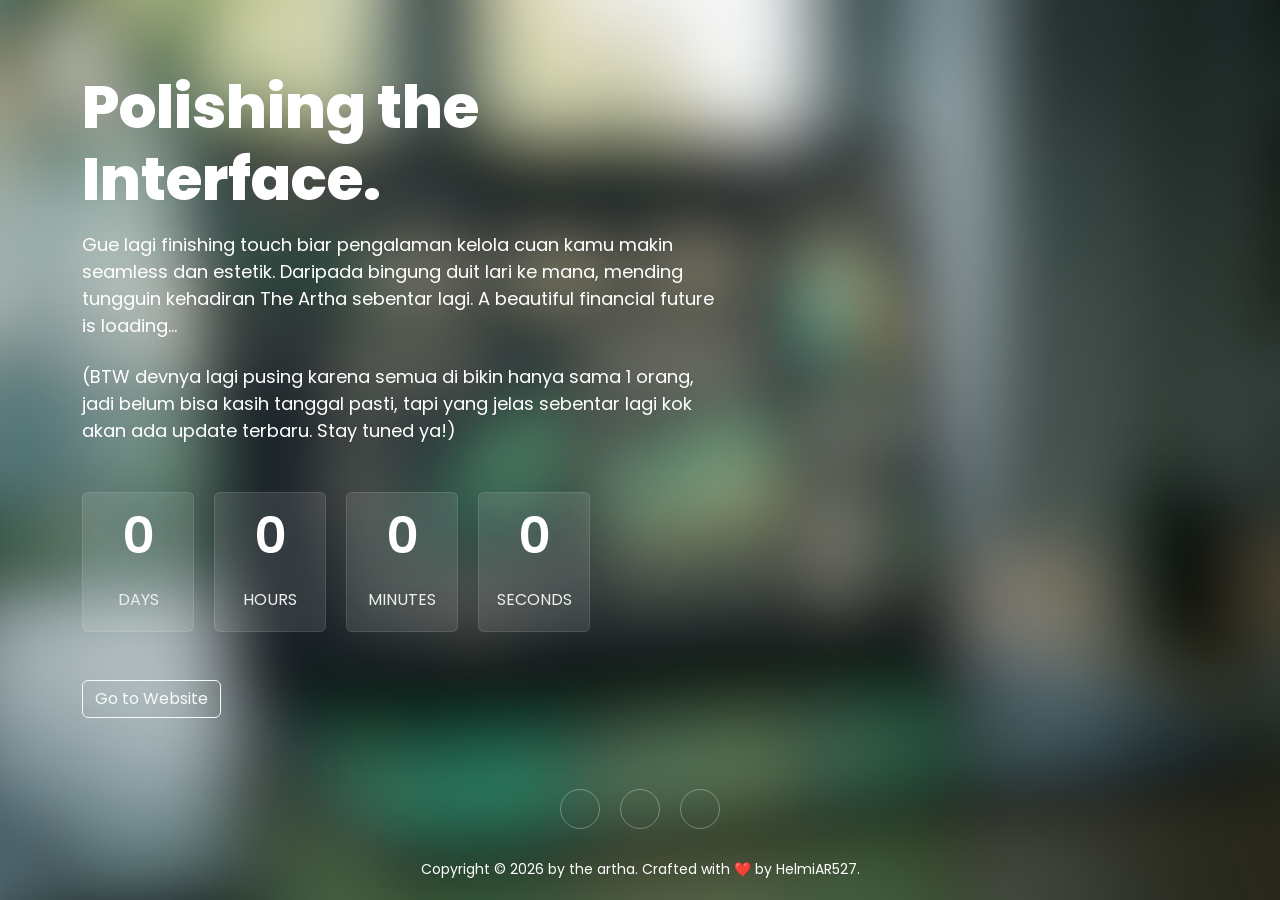
<file: index.html>
<!doctype html>
<html lang="id">
  <head>
    <meta charset="UTF-8" />
    <meta name="viewport" content="width=device-width, initial-scale=1.0" />
    <meta http-equiv="X-UA-Compatible" content="ie=edge" />
    <title>Coming Soon The Artha</title>
    <link
      rel="stylesheet"
      href="https://cdn.materialdesignicons.com/4.8.95/css/materialdesignicons.min.css"
    />
    <link
      href="https://cdn.jsdelivr.net/npm/bootstrap@5.3.2/dist/css/bootstrap.min.css"
      rel="stylesheet"
      integrity="sha384-T3c6CoIi6uLrA9TneNEoa7RxnatzjcDSCmG1MXxSR1GAsXEV/Dwwykc2MPK8M2HN"
      crossorigin="anonymous"
    />
    <link rel="stylesheet" href="assets/css/bd-coming-soon.css" />
  </head>

  <body>
    <main class="my-auto">
      <div class="container">
        <div class="row">
          <div class="col-md-7">
            <h1 class="page-title">Polishing the Interface.</h1>
            <p class="page-subtitle">
              Gue lagi finishing touch biar pengalaman kelola cuan kamu makin
              seamless dan estetik. Daripada bingung duit lari ke mana, mending
              tungguin kehadiran The Artha sebentar lagi. A beautiful financial
              future is loading...
            </p>
            <br>
            <p class="page-subtitle">
              (BTW devnya lagi pusing karena semua di bikin hanya sama 1 orang, jadi belum bisa kasih tanggal pasti, tapi yang jelas sebentar lagi kok akan ada update terbaru. Stay tuned ya!)
            </p>
            <div class="d-flex align-items-center">
              <div id="timer" class="bd-cd-timer mt-5">
                <div class="time-card">
                  <span class="time-count" id="days"></span>
                  <span class="time-label">DAYS</span>
                </div>
                <div class="time-card">
                  <span class="time-count" id="hours"></span>
                  <span class="time-label">HOURS</span>
                </div>
                <div class="time-card">
                  <span class="time-count" id="minutes"></span>
                  <span class="time-label">MINUTES</span>
                </div>
                <div class="time-card">
                  <span class="time-count" id="seconds"></span>
                  <span class="time-label">SECONDS</span>
                </div>
              </div>
            </div>
            <a
              href="https://artha.helmiar527.my.id"
              class="btn btn-outline-light mt-5 d-none" id="gotowebsite"
              >Go to Website</a
            >
          </div>
        </div>
      </div>
    </main>

    <footer class="text-center">
      <div class="container">
        <nav class="footer-social-links">
          <a
            href="https://www.facebook.com/helmiar527"
            class="social-link"
            target="_blank"
            ><i class="mdi mdi-facebook-box"></i
          ></a>
          <a
            href="https://www.instagram.com/helmiar527"
            class="social-link"
            target="_blank"
            ><i class="mdi mdi-instagram"></i
          ></a>
          <a
            href="https://www.youtube.com/@helmiar527"
            class="social-link"
            target="_blank"
            ><i class="mdi mdi-youtube"></i
          ></a>
        </nav>
        <p class="footer-text mb-0">
          Copyright &copy; 2026 by the artha. Crafted with ❤️ by HelmiAR527.
        </p>
      </div>
    </footer>

    <script src="https://code.jquery.com/jquery-3.3.1.slim.min.js"></script>
    <script
      src="https://cdn.jsdelivr.net/npm/bootstrap@5.3.2/dist/js/bootstrap.bundle.min.js"
      integrity="sha384-C6RzsynM9kWDrMNeT87bh95OGNyZPhcTNXj1NW7RuBCsyN/o0jlpcV8Qyq46cDfL"
      crossorigin="anonymous"
    ></script>
    <script src="assets/js/bd-timer.js"></script>
  </body>
</html>
</file>
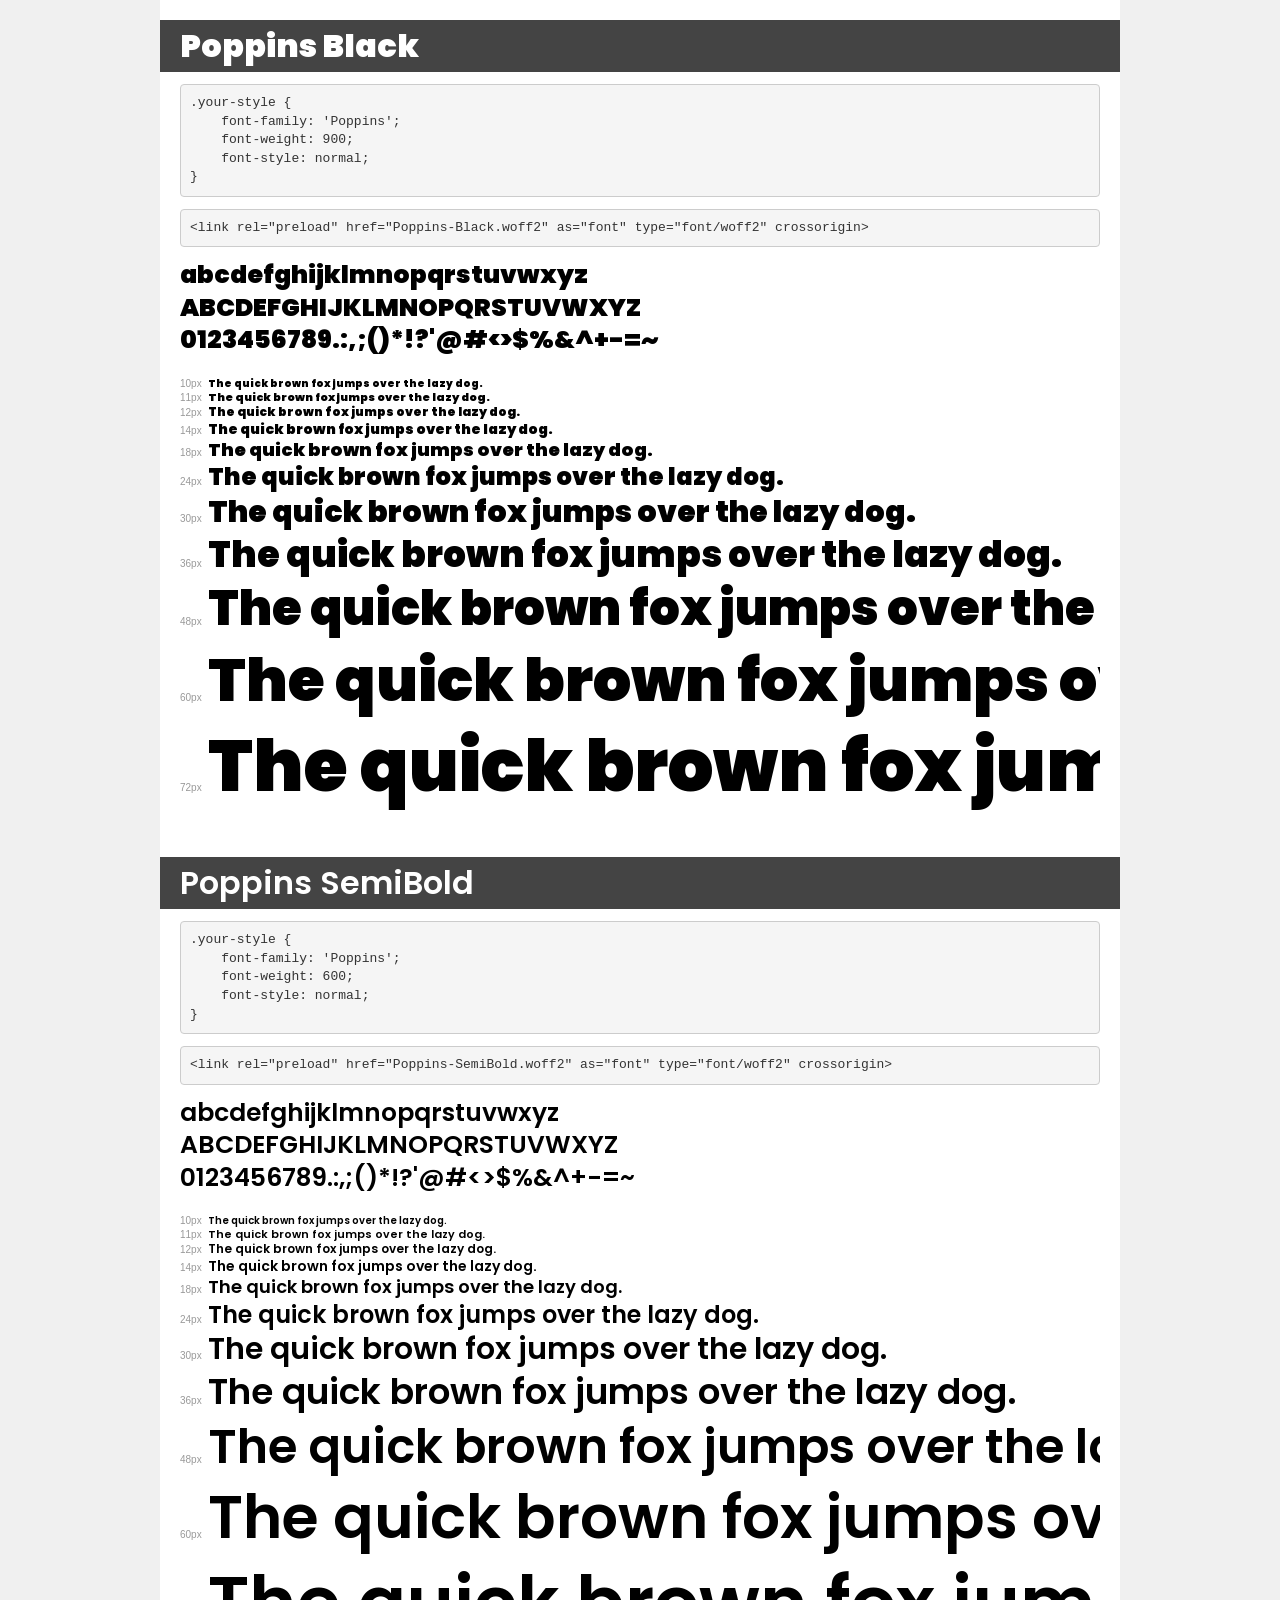
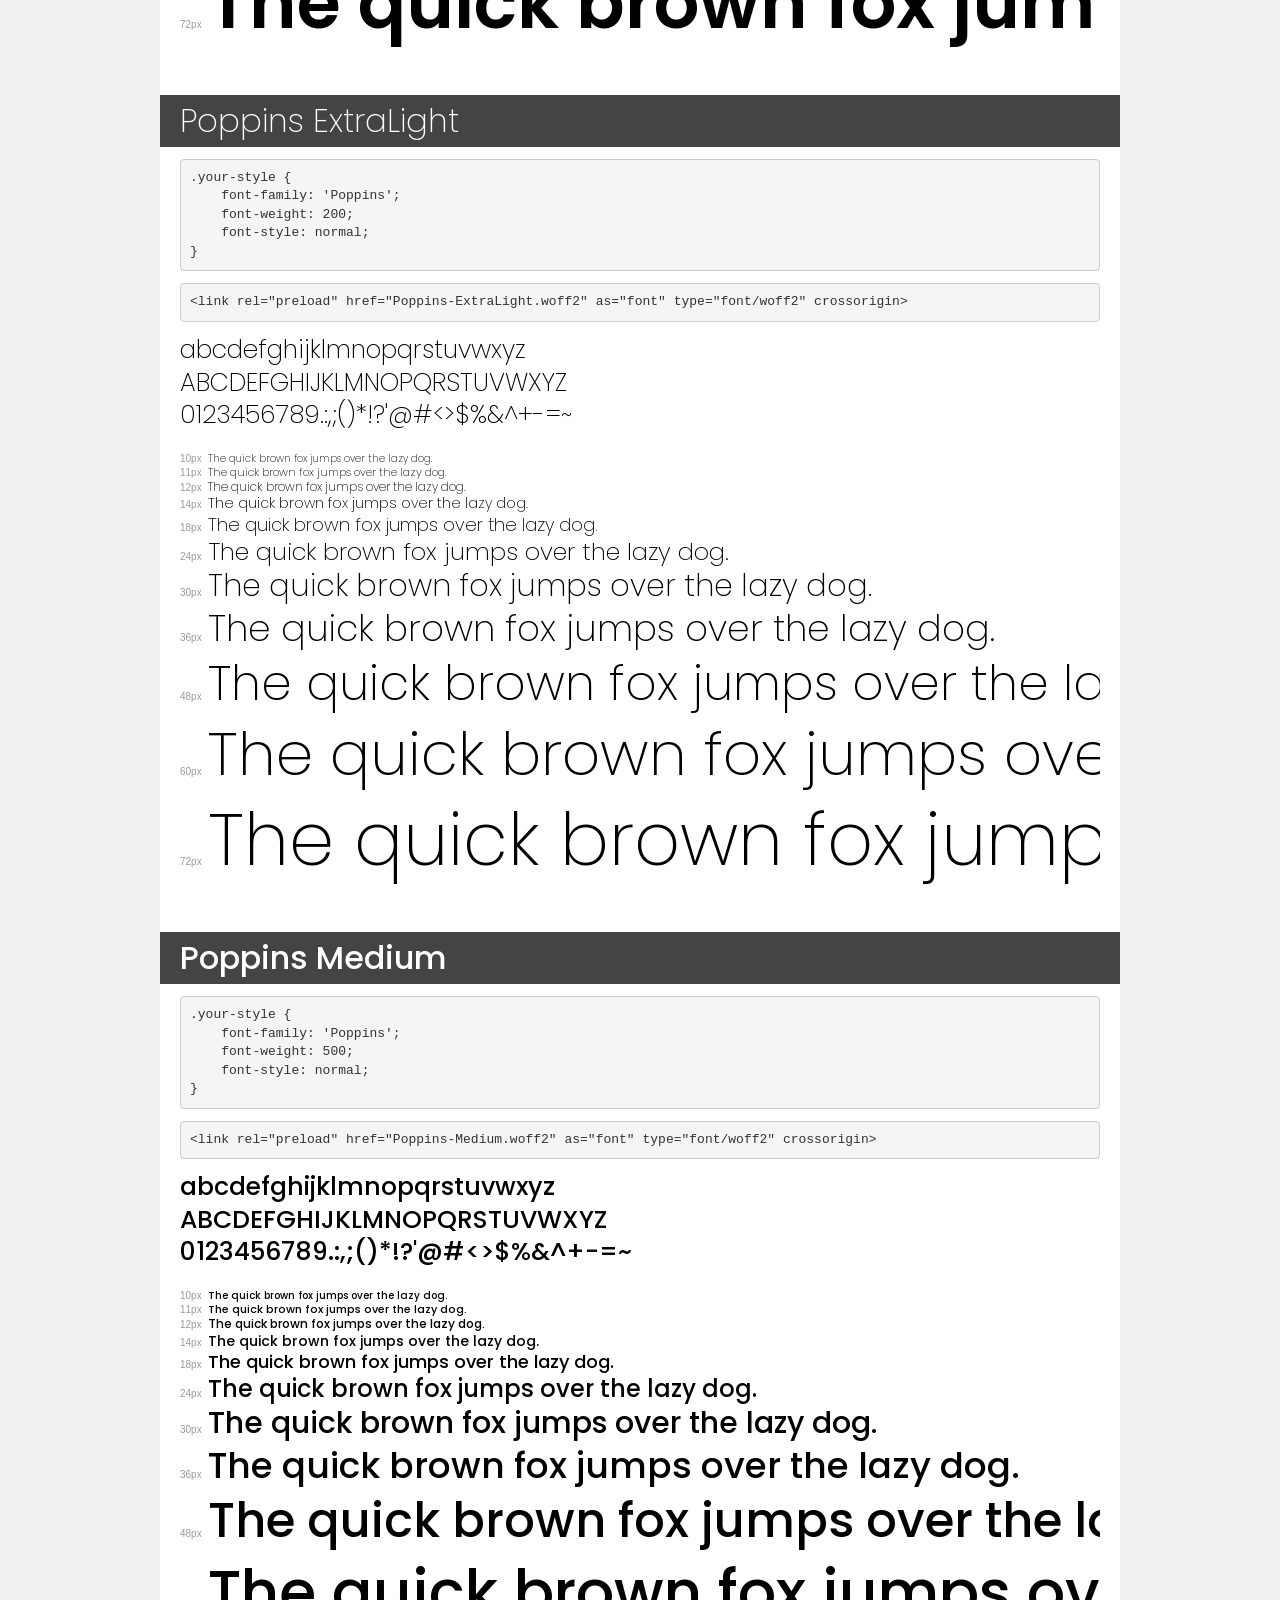
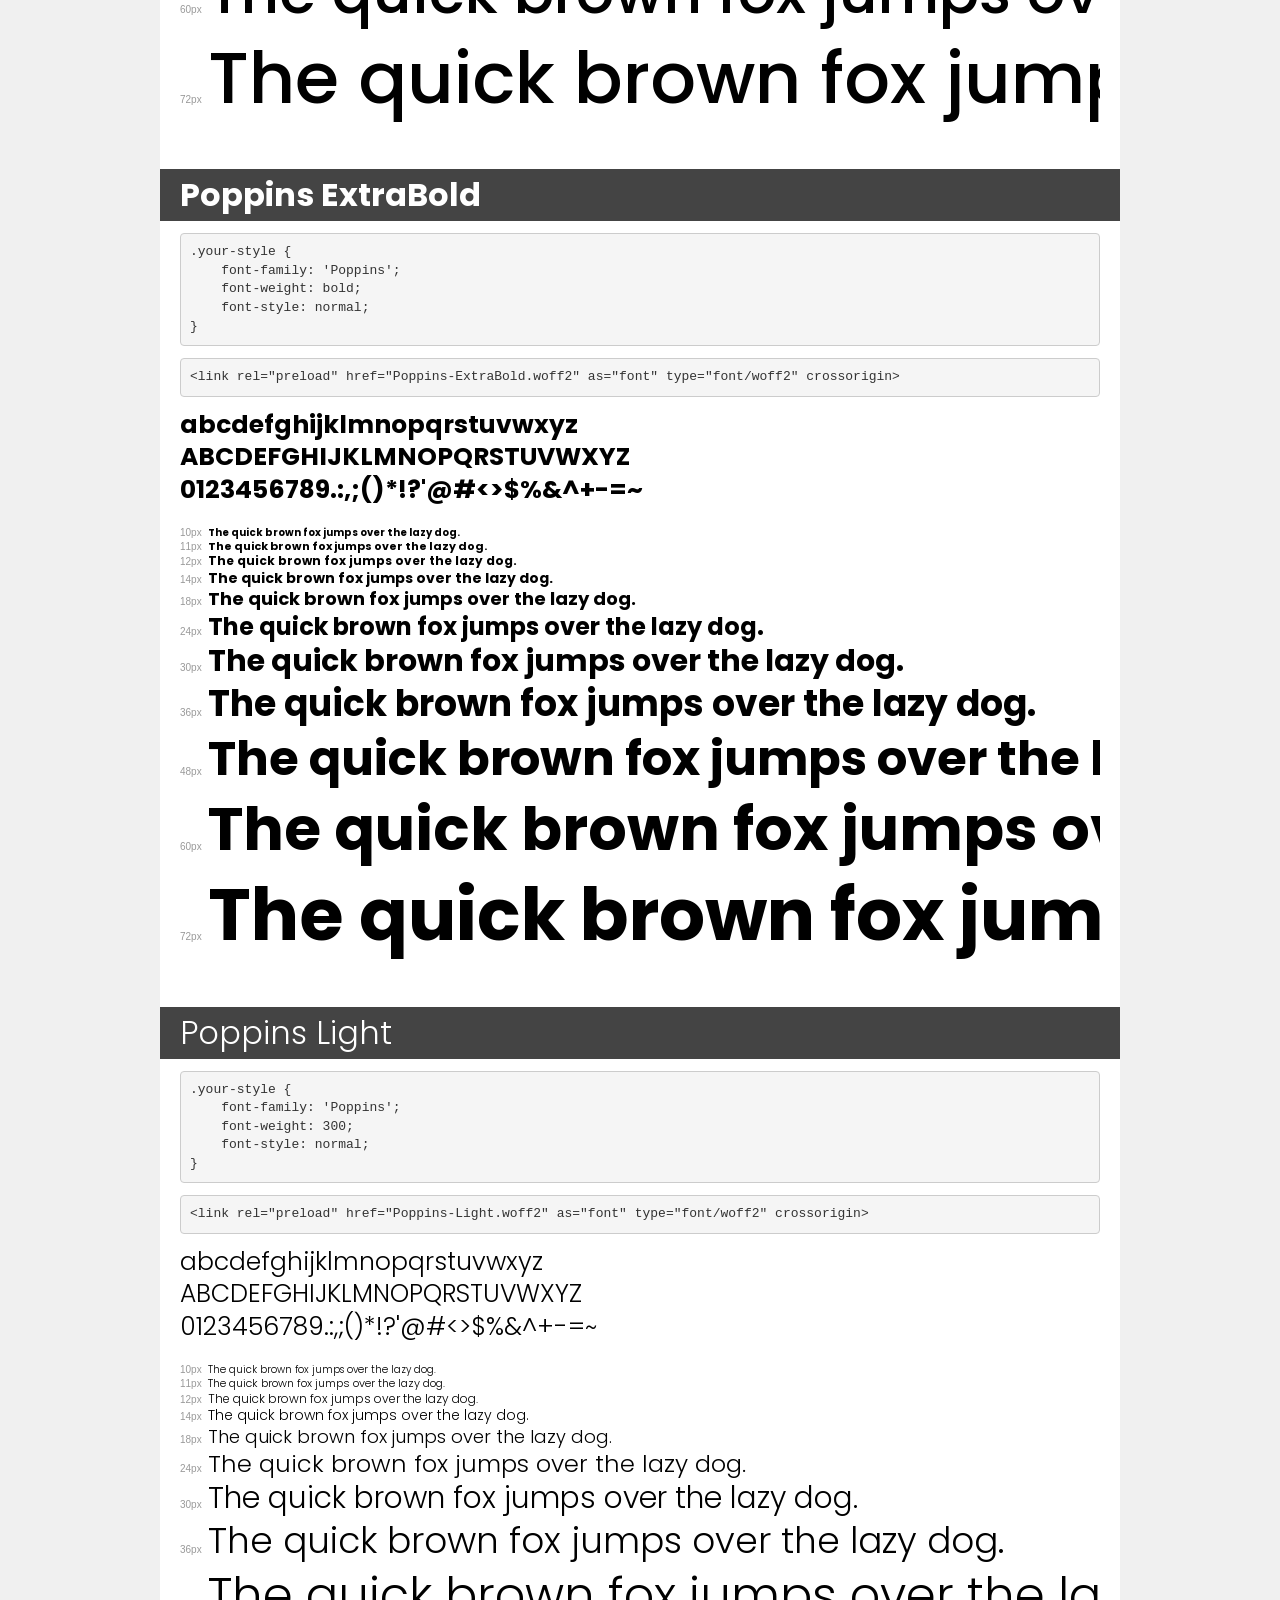
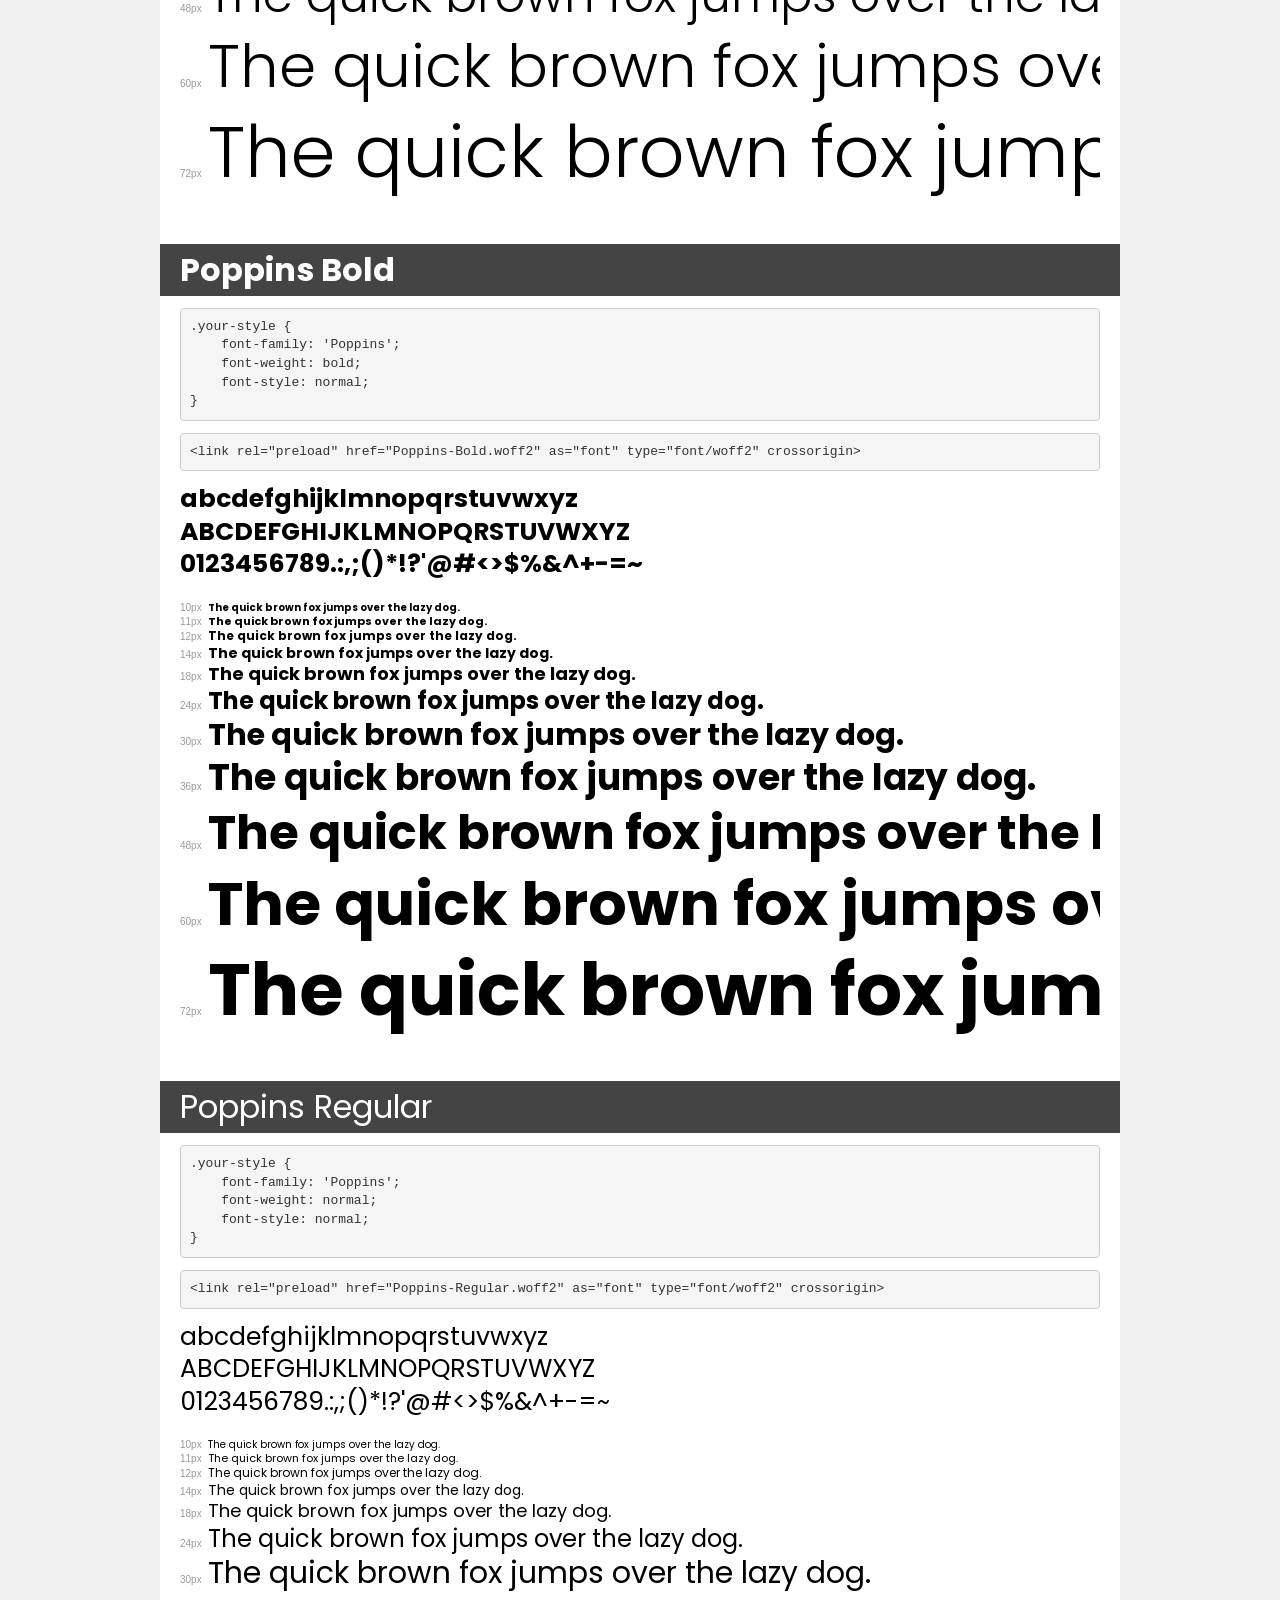
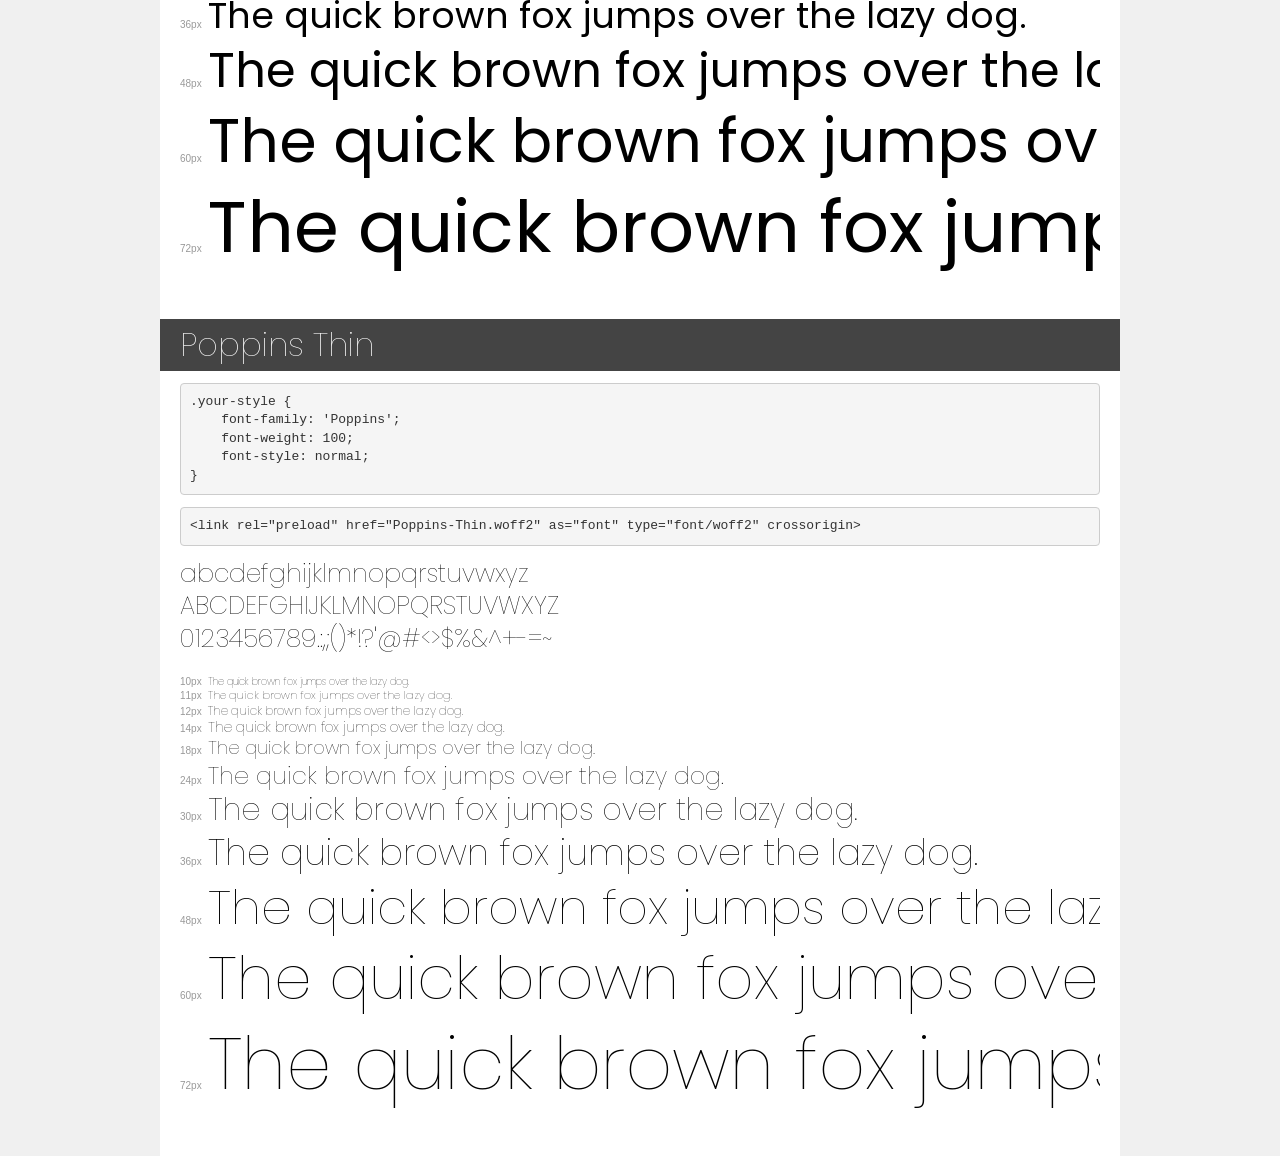
<file: assets/fonts/Poppins/demo.html>
<!DOCTYPE html>
<html lang="en">
<head>
    <meta charset="utf-8">
    <meta http-equiv="X-UA-Compatible" content="IE=edge">
    <meta name="viewport" content="width=device-width, initial-scale=1">
    <meta name="robots" content="noindex, noarchive">
    <meta name="format-detection" content="telephone=no">
    <title>Transfonter demo</title>
    <link href="stylesheet.css" rel="stylesheet">
    <style>
        /*
        http://meyerweb.com/eric/tools/css/reset/
        v2.0 | 20110126
        License: none (public domain)
        */
        html, body, div, span, applet, object, iframe,
        h1, h2, h3, h4, h5, h6, p, blockquote, pre,
        a, abbr, acronym, address, big, cite, code,
        del, dfn, em, img, ins, kbd, q, s, samp,
        small, strike, strong, sub, sup, tt, var,
        b, u, i, center,
        dl, dt, dd, ol, ul, li,
        fieldset, form, label, legend,
        table, caption, tbody, tfoot, thead, tr, th, td,
        article, aside, canvas, details, embed,
        figure, figcaption, footer, header, hgroup,
        menu, nav, output, ruby, section, summary,
        time, mark, audio, video {
            margin: 0;
            padding: 0;
            border: 0;
            font-size: 100%;
            font: inherit;
            vertical-align: baseline;
        }
        /* HTML5 display-role reset for older browsers */
        article, aside, details, figcaption, figure,
        footer, header, hgroup, menu, nav, section {
            display: block;
        }
        body {
            line-height: 1;
        }
        ol, ul {
            list-style: none;
        }
        blockquote, q {
            quotes: none;
        }
        blockquote:before, blockquote:after,
        q:before, q:after {
            content: '';
            content: none;
        }
        table {
            border-collapse: collapse;
            border-spacing: 0;
        }
        /* demo styles */
        body {
            background: #f0f0f0;
            color: #000;
        }
        .page {
            background: #fff;
            width: 920px;
            margin: 0 auto;
            padding: 20px 20px 0 20px;
            overflow: hidden;
        }
        .font-container {
            overflow-x: auto;
            overflow-y: hidden;
            margin-bottom: 40px;
            line-height: 1.3;
            white-space: nowrap;
            padding-bottom: 5px;
        }
        h1 {
            position: relative;
            background: #444;
            font-size: 32px;
            color: #fff;
            padding: 10px 20px;
            margin: 0 -20px 12px -20px;
        }
        .letters {
            font-size: 25px;
            margin-bottom: 20px;
        }
        .s10:before {
            content: '10px';
        }
        .s11:before {
            content: '11px';
        }
        .s12:before {
            content: '12px';
        }
        .s14:before {
            content: '14px';
        }
        .s18:before {
            content: '18px';
        }
        .s24:before {
            content: '24px';
        }
        .s30:before {
            content: '30px';
        }
        .s36:before {
            content: '36px';
        }
        .s48:before {
            content: '48px';
        }
        .s60:before {
            content: '60px';
        }
        .s72:before {
            content: '72px';
        }
        .s10:before, .s11:before, .s12:before, .s14:before,
        .s18:before, .s24:before, .s30:before, .s36:before,
        .s48:before, .s60:before, .s72:before {
            font-family: Arial, sans-serif;
            font-size: 10px;
            font-weight: normal;
            font-style: normal;
            color: #999;
            padding-right: 6px;
        }
        pre {
            display: block;
            padding: 9px;
            margin: 0 0 12px;
            font-family: Monaco, Menlo, Consolas, "Courier New", monospace;
            font-size: 13px;
            line-height: 1.428571429;
            color: #333;
            font-weight: normal;
            font-style: normal;
            background-color: #f5f5f5;
            border: 1px solid #ccc;
            overflow-x: auto;
            border-radius: 4px;
        }
        /* responsive */
        @media (max-width: 959px) {
            .page {
                width: auto;
                margin: 0;
            }
        }
    </style>
</head>
<body>
<div class="page">
    <div class="demo">
        <h1 style="font-family: 'Poppins'; font-weight: 900; font-style: normal;">Poppins Black</h1>
        <pre title="Usage">.your-style {
    font-family: 'Poppins';
    font-weight: 900;
    font-style: normal;
}</pre>
        <pre title="Preload (optional)">
&lt;link rel=&quot;preload&quot; href=&quot;Poppins-Black.woff2&quot; as=&quot;font&quot; type=&quot;font/woff2&quot; crossorigin&gt;</pre>
        <div class="font-container" style="font-family: 'Poppins'; font-weight: 900; font-style: normal;">
            <p class="letters">
                abcdefghijklmnopqrstuvwxyz<br>
ABCDEFGHIJKLMNOPQRSTUVWXYZ<br>
                0123456789.:,;()*!?'@#&lt;&gt;$%&^+-=~
            </p>
            <p class="s10" style="font-size: 10px;">The quick brown fox jumps over the lazy dog.</p>
            <p class="s11" style="font-size: 11px;">The quick brown fox jumps over the lazy dog.</p>
            <p class="s12" style="font-size: 12px;">The quick brown fox jumps over the lazy dog.</p>
            <p class="s14" style="font-size: 14px;">The quick brown fox jumps over the lazy dog.</p>
            <p class="s18" style="font-size: 18px;">The quick brown fox jumps over the lazy dog.</p>
            <p class="s24" style="font-size: 24px;">The quick brown fox jumps over the lazy dog.</p>
            <p class="s30" style="font-size: 30px;">The quick brown fox jumps over the lazy dog.</p>
            <p class="s36" style="font-size: 36px;">The quick brown fox jumps over the lazy dog.</p>
            <p class="s48" style="font-size: 48px;">The quick brown fox jumps over the lazy dog.</p>
            <p class="s60" style="font-size: 60px;">The quick brown fox jumps over the lazy dog.</p>
            <p class="s72" style="font-size: 72px;">The quick brown fox jumps over the lazy dog.</p>
        </div>
    </div>

    <div class="demo">
        <h1 style="font-family: 'Poppins'; font-weight: 600; font-style: normal;">Poppins SemiBold</h1>
        <pre title="Usage">.your-style {
    font-family: 'Poppins';
    font-weight: 600;
    font-style: normal;
}</pre>
        <pre title="Preload (optional)">
&lt;link rel=&quot;preload&quot; href=&quot;Poppins-SemiBold.woff2&quot; as=&quot;font&quot; type=&quot;font/woff2&quot; crossorigin&gt;</pre>
        <div class="font-container" style="font-family: 'Poppins'; font-weight: 600; font-style: normal;">
            <p class="letters">
                abcdefghijklmnopqrstuvwxyz<br>
ABCDEFGHIJKLMNOPQRSTUVWXYZ<br>
                0123456789.:,;()*!?'@#&lt;&gt;$%&^+-=~
            </p>
            <p class="s10" style="font-size: 10px;">The quick brown fox jumps over the lazy dog.</p>
            <p class="s11" style="font-size: 11px;">The quick brown fox jumps over the lazy dog.</p>
            <p class="s12" style="font-size: 12px;">The quick brown fox jumps over the lazy dog.</p>
            <p class="s14" style="font-size: 14px;">The quick brown fox jumps over the lazy dog.</p>
            <p class="s18" style="font-size: 18px;">The quick brown fox jumps over the lazy dog.</p>
            <p class="s24" style="font-size: 24px;">The quick brown fox jumps over the lazy dog.</p>
            <p class="s30" style="font-size: 30px;">The quick brown fox jumps over the lazy dog.</p>
            <p class="s36" style="font-size: 36px;">The quick brown fox jumps over the lazy dog.</p>
            <p class="s48" style="font-size: 48px;">The quick brown fox jumps over the lazy dog.</p>
            <p class="s60" style="font-size: 60px;">The quick brown fox jumps over the lazy dog.</p>
            <p class="s72" style="font-size: 72px;">The quick brown fox jumps over the lazy dog.</p>
        </div>
    </div>

    <div class="demo">
        <h1 style="font-family: 'Poppins'; font-weight: 200; font-style: normal;">Poppins ExtraLight</h1>
        <pre title="Usage">.your-style {
    font-family: 'Poppins';
    font-weight: 200;
    font-style: normal;
}</pre>
        <pre title="Preload (optional)">
&lt;link rel=&quot;preload&quot; href=&quot;Poppins-ExtraLight.woff2&quot; as=&quot;font&quot; type=&quot;font/woff2&quot; crossorigin&gt;</pre>
        <div class="font-container" style="font-family: 'Poppins'; font-weight: 200; font-style: normal;">
            <p class="letters">
                abcdefghijklmnopqrstuvwxyz<br>
ABCDEFGHIJKLMNOPQRSTUVWXYZ<br>
                0123456789.:,;()*!?'@#&lt;&gt;$%&^+-=~
            </p>
            <p class="s10" style="font-size: 10px;">The quick brown fox jumps over the lazy dog.</p>
            <p class="s11" style="font-size: 11px;">The quick brown fox jumps over the lazy dog.</p>
            <p class="s12" style="font-size: 12px;">The quick brown fox jumps over the lazy dog.</p>
            <p class="s14" style="font-size: 14px;">The quick brown fox jumps over the lazy dog.</p>
            <p class="s18" style="font-size: 18px;">The quick brown fox jumps over the lazy dog.</p>
            <p class="s24" style="font-size: 24px;">The quick brown fox jumps over the lazy dog.</p>
            <p class="s30" style="font-size: 30px;">The quick brown fox jumps over the lazy dog.</p>
            <p class="s36" style="font-size: 36px;">The quick brown fox jumps over the lazy dog.</p>
            <p class="s48" style="font-size: 48px;">The quick brown fox jumps over the lazy dog.</p>
            <p class="s60" style="font-size: 60px;">The quick brown fox jumps over the lazy dog.</p>
            <p class="s72" style="font-size: 72px;">The quick brown fox jumps over the lazy dog.</p>
        </div>
    </div>

    <div class="demo">
        <h1 style="font-family: 'Poppins'; font-weight: 500; font-style: normal;">Poppins Medium</h1>
        <pre title="Usage">.your-style {
    font-family: 'Poppins';
    font-weight: 500;
    font-style: normal;
}</pre>
        <pre title="Preload (optional)">
&lt;link rel=&quot;preload&quot; href=&quot;Poppins-Medium.woff2&quot; as=&quot;font&quot; type=&quot;font/woff2&quot; crossorigin&gt;</pre>
        <div class="font-container" style="font-family: 'Poppins'; font-weight: 500; font-style: normal;">
            <p class="letters">
                abcdefghijklmnopqrstuvwxyz<br>
ABCDEFGHIJKLMNOPQRSTUVWXYZ<br>
                0123456789.:,;()*!?'@#&lt;&gt;$%&^+-=~
            </p>
            <p class="s10" style="font-size: 10px;">The quick brown fox jumps over the lazy dog.</p>
            <p class="s11" style="font-size: 11px;">The quick brown fox jumps over the lazy dog.</p>
            <p class="s12" style="font-size: 12px;">The quick brown fox jumps over the lazy dog.</p>
            <p class="s14" style="font-size: 14px;">The quick brown fox jumps over the lazy dog.</p>
            <p class="s18" style="font-size: 18px;">The quick brown fox jumps over the lazy dog.</p>
            <p class="s24" style="font-size: 24px;">The quick brown fox jumps over the lazy dog.</p>
            <p class="s30" style="font-size: 30px;">The quick brown fox jumps over the lazy dog.</p>
            <p class="s36" style="font-size: 36px;">The quick brown fox jumps over the lazy dog.</p>
            <p class="s48" style="font-size: 48px;">The quick brown fox jumps over the lazy dog.</p>
            <p class="s60" style="font-size: 60px;">The quick brown fox jumps over the lazy dog.</p>
            <p class="s72" style="font-size: 72px;">The quick brown fox jumps over the lazy dog.</p>
        </div>
    </div>

    <div class="demo">
        <h1 style="font-family: 'Poppins'; font-weight: bold; font-style: normal;">Poppins ExtraBold</h1>
        <pre title="Usage">.your-style {
    font-family: 'Poppins';
    font-weight: bold;
    font-style: normal;
}</pre>
        <pre title="Preload (optional)">
&lt;link rel=&quot;preload&quot; href=&quot;Poppins-ExtraBold.woff2&quot; as=&quot;font&quot; type=&quot;font/woff2&quot; crossorigin&gt;</pre>
        <div class="font-container" style="font-family: 'Poppins'; font-weight: bold; font-style: normal;">
            <p class="letters">
                abcdefghijklmnopqrstuvwxyz<br>
ABCDEFGHIJKLMNOPQRSTUVWXYZ<br>
                0123456789.:,;()*!?'@#&lt;&gt;$%&^+-=~
            </p>
            <p class="s10" style="font-size: 10px;">The quick brown fox jumps over the lazy dog.</p>
            <p class="s11" style="font-size: 11px;">The quick brown fox jumps over the lazy dog.</p>
            <p class="s12" style="font-size: 12px;">The quick brown fox jumps over the lazy dog.</p>
            <p class="s14" style="font-size: 14px;">The quick brown fox jumps over the lazy dog.</p>
            <p class="s18" style="font-size: 18px;">The quick brown fox jumps over the lazy dog.</p>
            <p class="s24" style="font-size: 24px;">The quick brown fox jumps over the lazy dog.</p>
            <p class="s30" style="font-size: 30px;">The quick brown fox jumps over the lazy dog.</p>
            <p class="s36" style="font-size: 36px;">The quick brown fox jumps over the lazy dog.</p>
            <p class="s48" style="font-size: 48px;">The quick brown fox jumps over the lazy dog.</p>
            <p class="s60" style="font-size: 60px;">The quick brown fox jumps over the lazy dog.</p>
            <p class="s72" style="font-size: 72px;">The quick brown fox jumps over the lazy dog.</p>
        </div>
    </div>

    <div class="demo">
        <h1 style="font-family: 'Poppins'; font-weight: 300; font-style: normal;">Poppins Light</h1>
        <pre title="Usage">.your-style {
    font-family: 'Poppins';
    font-weight: 300;
    font-style: normal;
}</pre>
        <pre title="Preload (optional)">
&lt;link rel=&quot;preload&quot; href=&quot;Poppins-Light.woff2&quot; as=&quot;font&quot; type=&quot;font/woff2&quot; crossorigin&gt;</pre>
        <div class="font-container" style="font-family: 'Poppins'; font-weight: 300; font-style: normal;">
            <p class="letters">
                abcdefghijklmnopqrstuvwxyz<br>
ABCDEFGHIJKLMNOPQRSTUVWXYZ<br>
                0123456789.:,;()*!?'@#&lt;&gt;$%&^+-=~
            </p>
            <p class="s10" style="font-size: 10px;">The quick brown fox jumps over the lazy dog.</p>
            <p class="s11" style="font-size: 11px;">The quick brown fox jumps over the lazy dog.</p>
            <p class="s12" style="font-size: 12px;">The quick brown fox jumps over the lazy dog.</p>
            <p class="s14" style="font-size: 14px;">The quick brown fox jumps over the lazy dog.</p>
            <p class="s18" style="font-size: 18px;">The quick brown fox jumps over the lazy dog.</p>
            <p class="s24" style="font-size: 24px;">The quick brown fox jumps over the lazy dog.</p>
            <p class="s30" style="font-size: 30px;">The quick brown fox jumps over the lazy dog.</p>
            <p class="s36" style="font-size: 36px;">The quick brown fox jumps over the lazy dog.</p>
            <p class="s48" style="font-size: 48px;">The quick brown fox jumps over the lazy dog.</p>
            <p class="s60" style="font-size: 60px;">The quick brown fox jumps over the lazy dog.</p>
            <p class="s72" style="font-size: 72px;">The quick brown fox jumps over the lazy dog.</p>
        </div>
    </div>

    <div class="demo">
        <h1 style="font-family: 'Poppins'; font-weight: bold; font-style: normal;">Poppins Bold</h1>
        <pre title="Usage">.your-style {
    font-family: 'Poppins';
    font-weight: bold;
    font-style: normal;
}</pre>
        <pre title="Preload (optional)">
&lt;link rel=&quot;preload&quot; href=&quot;Poppins-Bold.woff2&quot; as=&quot;font&quot; type=&quot;font/woff2&quot; crossorigin&gt;</pre>
        <div class="font-container" style="font-family: 'Poppins'; font-weight: bold; font-style: normal;">
            <p class="letters">
                abcdefghijklmnopqrstuvwxyz<br>
ABCDEFGHIJKLMNOPQRSTUVWXYZ<br>
                0123456789.:,;()*!?'@#&lt;&gt;$%&^+-=~
            </p>
            <p class="s10" style="font-size: 10px;">The quick brown fox jumps over the lazy dog.</p>
            <p class="s11" style="font-size: 11px;">The quick brown fox jumps over the lazy dog.</p>
            <p class="s12" style="font-size: 12px;">The quick brown fox jumps over the lazy dog.</p>
            <p class="s14" style="font-size: 14px;">The quick brown fox jumps over the lazy dog.</p>
            <p class="s18" style="font-size: 18px;">The quick brown fox jumps over the lazy dog.</p>
            <p class="s24" style="font-size: 24px;">The quick brown fox jumps over the lazy dog.</p>
            <p class="s30" style="font-size: 30px;">The quick brown fox jumps over the lazy dog.</p>
            <p class="s36" style="font-size: 36px;">The quick brown fox jumps over the lazy dog.</p>
            <p class="s48" style="font-size: 48px;">The quick brown fox jumps over the lazy dog.</p>
            <p class="s60" style="font-size: 60px;">The quick brown fox jumps over the lazy dog.</p>
            <p class="s72" style="font-size: 72px;">The quick brown fox jumps over the lazy dog.</p>
        </div>
    </div>

    <div class="demo">
        <h1 style="font-family: 'Poppins'; font-weight: normal; font-style: normal;">Poppins Regular</h1>
        <pre title="Usage">.your-style {
    font-family: 'Poppins';
    font-weight: normal;
    font-style: normal;
}</pre>
        <pre title="Preload (optional)">
&lt;link rel=&quot;preload&quot; href=&quot;Poppins-Regular.woff2&quot; as=&quot;font&quot; type=&quot;font/woff2&quot; crossorigin&gt;</pre>
        <div class="font-container" style="font-family: 'Poppins'; font-weight: normal; font-style: normal;">
            <p class="letters">
                abcdefghijklmnopqrstuvwxyz<br>
ABCDEFGHIJKLMNOPQRSTUVWXYZ<br>
                0123456789.:,;()*!?'@#&lt;&gt;$%&^+-=~
            </p>
            <p class="s10" style="font-size: 10px;">The quick brown fox jumps over the lazy dog.</p>
            <p class="s11" style="font-size: 11px;">The quick brown fox jumps over the lazy dog.</p>
            <p class="s12" style="font-size: 12px;">The quick brown fox jumps over the lazy dog.</p>
            <p class="s14" style="font-size: 14px;">The quick brown fox jumps over the lazy dog.</p>
            <p class="s18" style="font-size: 18px;">The quick brown fox jumps over the lazy dog.</p>
            <p class="s24" style="font-size: 24px;">The quick brown fox jumps over the lazy dog.</p>
            <p class="s30" style="font-size: 30px;">The quick brown fox jumps over the lazy dog.</p>
            <p class="s36" style="font-size: 36px;">The quick brown fox jumps over the lazy dog.</p>
            <p class="s48" style="font-size: 48px;">The quick brown fox jumps over the lazy dog.</p>
            <p class="s60" style="font-size: 60px;">The quick brown fox jumps over the lazy dog.</p>
            <p class="s72" style="font-size: 72px;">The quick brown fox jumps over the lazy dog.</p>
        </div>
    </div>

    <div class="demo">
        <h1 style="font-family: 'Poppins'; font-weight: 100; font-style: normal;">Poppins Thin</h1>
        <pre title="Usage">.your-style {
    font-family: 'Poppins';
    font-weight: 100;
    font-style: normal;
}</pre>
        <pre title="Preload (optional)">
&lt;link rel=&quot;preload&quot; href=&quot;Poppins-Thin.woff2&quot; as=&quot;font&quot; type=&quot;font/woff2&quot; crossorigin&gt;</pre>
        <div class="font-container" style="font-family: 'Poppins'; font-weight: 100; font-style: normal;">
            <p class="letters">
                abcdefghijklmnopqrstuvwxyz<br>
ABCDEFGHIJKLMNOPQRSTUVWXYZ<br>
                0123456789.:,;()*!?'@#&lt;&gt;$%&^+-=~
            </p>
            <p class="s10" style="font-size: 10px;">The quick brown fox jumps over the lazy dog.</p>
            <p class="s11" style="font-size: 11px;">The quick brown fox jumps over the lazy dog.</p>
            <p class="s12" style="font-size: 12px;">The quick brown fox jumps over the lazy dog.</p>
            <p class="s14" style="font-size: 14px;">The quick brown fox jumps over the lazy dog.</p>
            <p class="s18" style="font-size: 18px;">The quick brown fox jumps over the lazy dog.</p>
            <p class="s24" style="font-size: 24px;">The quick brown fox jumps over the lazy dog.</p>
            <p class="s30" style="font-size: 30px;">The quick brown fox jumps over the lazy dog.</p>
            <p class="s36" style="font-size: 36px;">The quick brown fox jumps over the lazy dog.</p>
            <p class="s48" style="font-size: 48px;">The quick brown fox jumps over the lazy dog.</p>
            <p class="s60" style="font-size: 60px;">The quick brown fox jumps over the lazy dog.</p>
            <p class="s72" style="font-size: 72px;">The quick brown fox jumps over the lazy dog.</p>
        </div>
    </div>

</div>
</body>
</html>
</file>
<file: assets/css/bd-coming-soon.css>
@font-face {
  font-family: 'Poppins';
  src: url("../fonts/Poppins/Poppins-SemiBold.eot");
  src: url("../fonts/Poppins/Nunito-SemiBold.eot?#iefix") format("embedded-opentype"), url("../fonts/Poppins/Poppins-SemiBold.woff2") format("woff2"), url("../fonts/Poppins/Poppins-SemiBold.woff") format("woff"), url("../fonts/Poppins/Poppins-SemiBold.ttf") format("truetype");
  font-weight: 500;
  font-style: normal; }

@font-face {
  font-family: 'Poppins';
  src: url("../fonts/Poppins/Poppins-Bold.eot");
  src: url("../fonts/Poppins/Poppins-Bold.eot?#iefix") format("embedded-opentype"), url("../fonts/Poppins/Poppins-Bold.woff2") format("woff2"), url("../fonts/Poppins/Poppins-Bold.woff") format("woff"), url("../fonts/Poppins/Poppins-Bold.ttf") format("truetype");
  font-weight: 600;
  font-style: normal; }

@font-face {
  font-family: 'Poppins';
  src: url("../fonts/Poppins/Poppins-ExtraBold.eot");
  src: url("../fonts/Poppins/Poppins-ExtraBold.eot?#iefix") format("embedded-opentype"), url("../fonts/Poppins/Poppins-ExtraBold.woff2") format("woff2"), url("../fonts/Poppins/Poppins-ExtraBold.woff") format("woff"), url("../fonts/Poppins/Poppins-ExtraBold.ttf") format("truetype");
  font-weight: 800;
  font-style: normal; }

@font-face {
  font-family: 'Poppins';
  src: url("../fonts/Poppins/Poppins-Regular.eot");
  src: url("../fonts/Poppins/Poppins-Regular.eot?#iefix") format("embedded-opentype"), url("../fonts/Poppins/Poppins-Regular.woff2") format("woff2"), url("../fonts/Poppins/Poppins-Regular.woff") format("woff"), url("../fonts/Poppins/Poppins-Regular.ttf") format("truetype");
  font-weight: 400;
  font-style: normal; }

body {
  font-family: "Poppins", sans-serif;
  padding-top: 40px;
  padding-bottom: 20px;
  background-image: url("../images/background.jpg");
  background-size: cover;
  background-repeat: no-repeat;
  background-position: center;
  color: #ffffff;
  min-height: 100vh;
  display: flex;
  flex-direction: column;
  font-weight: 400; }
  @media (max-width: 767px) {
    body {
      padding-top: 20px;
      padding: 20px; } }

main {
  padding: 20px 0; }

.brand-wrapper {
  padding: 20px 0; }
  .brand-wrapper img {
    height: 21px; }
  @media (max-width: 767px) {
    .brand-wrapper {
      margin-bottom: 20px; } }

.page-title {
  font-size: 60px;
  font-weight: 800;
  margin-bottom: 16px; }
  @media (max-width: 767px) {
    .page-title {
      font-size: 22px; } }

.page-subtitle {
  font-size: 18px;
  margin-bottom: 0; }
  @media (max-width: 767px) {
    .page-subtitle {
      font-size: 12px; } }

.subscribe-form {
  display: flex;
  margin-top: 40px;
  margin-bottom: 60px; }
  .subscribe-form .form-group {
    margin-bottom: 0;
    margin-right: 16px; }
  .subscribe-form .form-control {
    height: 48px;
    border: 1px solid rgba(255, 255, 255, 0.7);
    border-radius: 2px;
    background-color: transparent;
    color: #ffffff;
    padding: 14px 170px 14px 20px;
    font-size: 14px;
    line-height: 32px; }
    .subscribe-form .form-control::-webkit-input-placeholder {
      color: #fff; }
    .subscribe-form .form-control::-moz-placeholder {
      color: #fff; }
    .subscribe-form .form-control:-ms-input-placeholder {
      color: #fff; }
    .subscribe-form .form-control::-ms-input-placeholder {
      color: #fff; }
    .subscribe-form .form-control::placeholder {
      color: #fff; }
    @media (max-width: 767px) {
      .subscribe-form .form-control {
        padding: 14px 70px 14px 20px; } }
  .subscribe-form .subscribe-btn {
    background: #D35B3F;
    border: 0;
    font-size: 13px;
    line-height: 1.15;
    font-weight: 600;
    color: #ffffff;
    padding: 14px 40px; }
    @media (max-width: 767px) {
      .subscribe-form .subscribe-btn {
        font-size: 10px;
        padding: 14px 20px; } }

.bd-cd-timer {
  display: flex;
  width: 100%;
  justify-content: left; }
  @media (max-width: 767px) {
    .bd-cd-timer {
      padding: 50px 0; } }
  .bd-cd-timer .time-card {
    display: flex;
    flex-direction: column;
    text-align: center;
    width: 112px;
    position: relative;
    margin-right: 20px; }
    @media (max-width: 575px) {
      .bd-cd-timer .time-card {
        width: calc( 25% - 5px);
        margin-right: 10px; } }
    .bd-cd-timer .time-card .time-count {
      display: flex;
      width: 100%;
      height: 140px;
      background-color: rgba(255, 255, 255, 0.1);
      border: 1px solid rgba(255, 255, 255, 0.1);
      align-items: center;
      justify-content: center;
      font-size: 50px;
      padding: 28px 38px 80px 38px;
      font-weight: 500;
      border-radius: 6px; }
      @media (max-width: 991px) {
        .bd-cd-timer .time-card .time-count {
          height: 100px;
          font-size: 30px; } }
    .bd-cd-timer .time-card .time-label {
      display: block;
      font-size: 16px;
      font-weight: 400;
      color: #eeeeee;
      position: absolute;
      bottom: 20px;
      width: 100%;
      text-align: center; }
      @media (max-width: 991px) {
        .bd-cd-timer .time-card .time-label {
          font-size: 12px; } }

.footer-social-links {
  padding: 10px 0;
  margin-top: 30px; }
  .footer-social-links .social-link {
    display: inline-flex;
    border-radius: 20px;
    border: 1px solid rgba(255, 255, 255, 0.3);
    width: 40px;
    height: 40px;
    justify-content: center;
    align-items: center;
    margin-right: 16px;
    font-size: 20px;
    color: #fffafa; }
    .footer-social-links .social-link:last-child {
      margin-right: 0; }

.footer-text {
  font-size: 14px;
  padding: 20px 0;
  padding-bottom: 0; }
  @media (max-width: 767px) {
    .footer-text {
      font-size: 10px; } }

/*# sourceMappingURL=bd-coming-soon.css.map */
</file>
<file: assets/fonts/Poppins/stylesheet.css>
@font-face {
    font-family: 'Poppins';
    src: url('Poppins-Black.eot');
    src: url('Poppins-Black.eot?#iefix') format('embedded-opentype'),
        url('Poppins-Black.woff2') format('woff2'),
        url('Poppins-Black.woff') format('woff'),
        url('Poppins-Black.ttf') format('truetype');
    font-weight: 900;
    font-style: normal;
    font-display: swap;
}

@font-face {
    font-family: 'Poppins';
    src: url('Poppins-SemiBold.eot');
    src: url('Poppins-SemiBold.eot?#iefix') format('embedded-opentype'),
        url('Poppins-SemiBold.woff2') format('woff2'),
        url('Poppins-SemiBold.woff') format('woff'),
        url('Poppins-SemiBold.ttf') format('truetype');
    font-weight: 600;
    font-style: normal;
    font-display: swap;
}

@font-face {
    font-family: 'Poppins';
    src: url('Poppins-ExtraLight.eot');
    src: url('Poppins-ExtraLight.eot?#iefix') format('embedded-opentype'),
        url('Poppins-ExtraLight.woff2') format('woff2'),
        url('Poppins-ExtraLight.woff') format('woff'),
        url('Poppins-ExtraLight.ttf') format('truetype');
    font-weight: 200;
    font-style: normal;
    font-display: swap;
}

@font-face {
    font-family: 'Poppins';
    src: url('Poppins-Medium.eot');
    src: url('Poppins-Medium.eot?#iefix') format('embedded-opentype'),
        url('Poppins-Medium.woff2') format('woff2'),
        url('Poppins-Medium.woff') format('woff'),
        url('Poppins-Medium.ttf') format('truetype');
    font-weight: 500;
    font-style: normal;
    font-display: swap;
}

@font-face {
    font-family: 'Poppins';
    src: url('Poppins-ExtraBold.eot');
    src: url('Poppins-ExtraBold.eot?#iefix') format('embedded-opentype'),
        url('Poppins-ExtraBold.woff2') format('woff2'),
        url('Poppins-ExtraBold.woff') format('woff'),
        url('Poppins-ExtraBold.ttf') format('truetype');
    font-weight: bold;
    font-style: normal;
    font-display: swap;
}

@font-face {
    font-family: 'Poppins';
    src: url('Poppins-Light.eot');
    src: url('Poppins-Light.eot?#iefix') format('embedded-opentype'),
        url('Poppins-Light.woff2') format('woff2'),
        url('Poppins-Light.woff') format('woff'),
        url('Poppins-Light.ttf') format('truetype');
    font-weight: 300;
    font-style: normal;
    font-display: swap;
}

@font-face {
    font-family: 'Poppins';
    src: url('Poppins-Bold.eot');
    src: url('Poppins-Bold.eot?#iefix') format('embedded-opentype'),
        url('Poppins-Bold.woff2') format('woff2'),
        url('Poppins-Bold.woff') format('woff'),
        url('Poppins-Bold.ttf') format('truetype');
    font-weight: bold;
    font-style: normal;
    font-display: swap;
}

@font-face {
    font-family: 'Poppins';
    src: url('Poppins-Regular.eot');
    src: url('Poppins-Regular.eot?#iefix') format('embedded-opentype'),
        url('Poppins-Regular.woff2') format('woff2'),
        url('Poppins-Regular.woff') format('woff'),
        url('Poppins-Regular.ttf') format('truetype');
    font-weight: normal;
    font-style: normal;
    font-display: swap;
}

@font-face {
    font-family: 'Poppins';
    src: url('Poppins-Thin.eot');
    src: url('Poppins-Thin.eot?#iefix') format('embedded-opentype'),
        url('Poppins-Thin.woff2') format('woff2'),
        url('Poppins-Thin.woff') format('woff'),
        url('Poppins-Thin.ttf') format('truetype');
    font-weight: 100;
    font-style: normal;
    font-display: swap;
}
</file>
